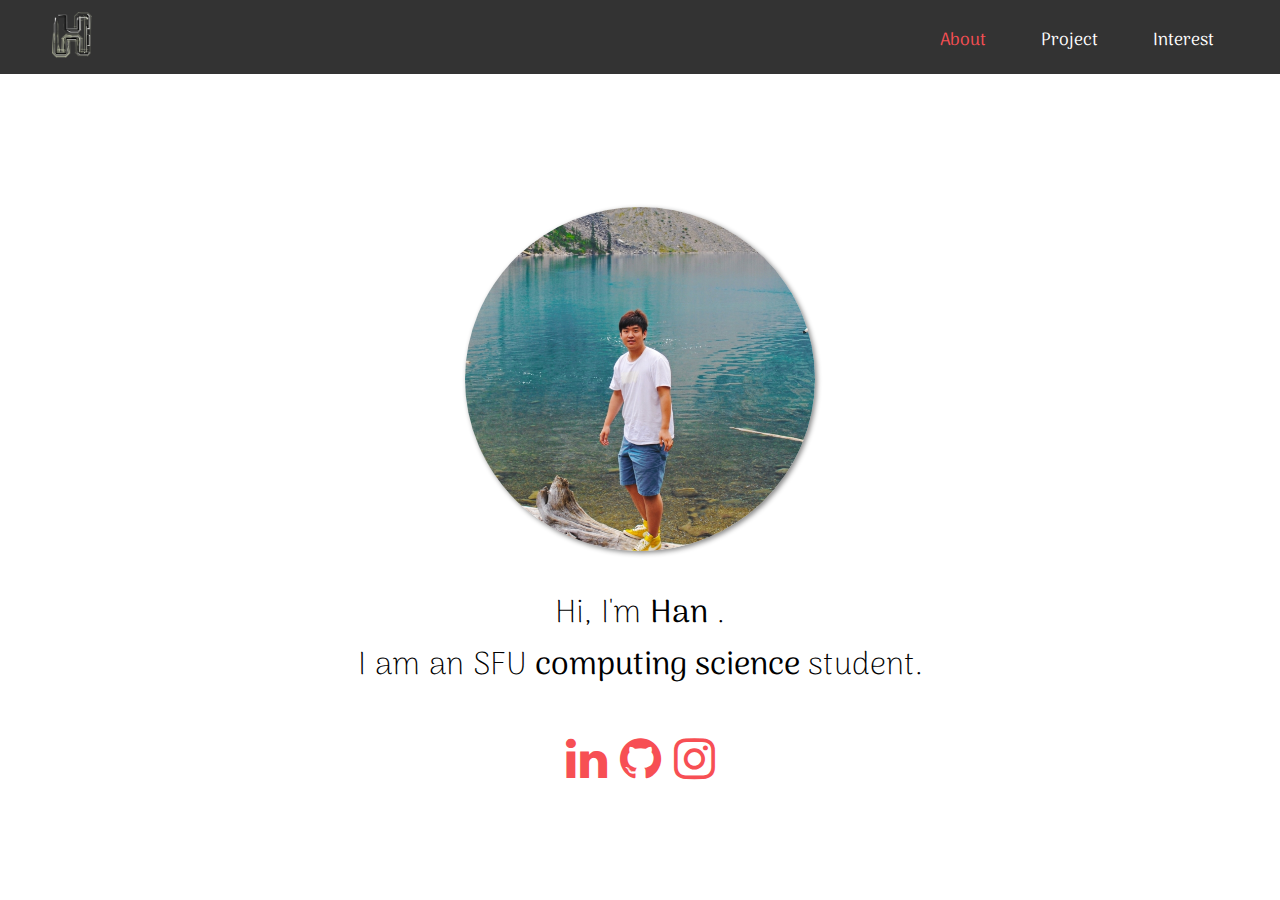
<file: index.html>
<!DOCTYPE html>
<html>
<head>
	<meta charset="UTF-8">
	<meta name="viewport" content="width=device-width, initial-scale=1, maximum-scale=1, user-scalable=0">
	<link rel="stylesheet" type="text/css" href="css/style.css">
	<link rel="stylesheet" type="text/css" href="css/font-awesome-4.6.3/css/font-awesome.min.css">
	<link rel="shortcut icon" type="image/png" href="img/icon.png">
	<link href="https://fonts.googleapis.com/css?family=Arima+Madurai" rel="stylesheet">
	<title>Han Gao | SFU CS Student</title>
</head>
<body>
	<nav class="nav-bar">
		<div class="content">
			<a href="/"><img class="nav-logo" src="img/icon.png" alt="logo"></a>
			<div class="pull-right nav-tab">
				<a href="index.html" class="active">About</a>
				<a href="projects.html">Project</a>
				<a href="interests.html">Interest</a>
			</div>
		</div>
	</nav>

	<div class="h-center text-center">
		<img class="photo circle inline" src="img/photo.jpg">
		<h1 class="intro inline middle">
			Hi, I'm <strong>Han</strong> .
			<br>
			I am an SFU<strong> computing science </strong>student.
			<br>
			<span class="social-icons">
			    <a href="https://ca.linkedin.com/in/han-gao-51153368" target="_blank"><i class="fa fa-linkedin"></i></a> 
			    <a href="https://github.com/han9369" target="_blank"><i class="fa fa-github"></i></a>
			    <a href="https://www.instagram.com/han_777888/" target="_blank"><i class="fa fa-instagram"></i></a>
			</span>
		</h1>

	</div>




</body>
</html>
</file>
<file: css/style.css>
html{
	font-family: 'Arima Madurai', cursive;
    -webkit-font-smoothing: antialiased;
}

img {
    max-width: 100%;
    height: auto;
}

.nav-bar a{
    text-decoration: none;
    color: white;
}

.nav-bar{
	position: absolute;
    top: 0;
    right: 0;
    left: 0;
    display: block;
    margin: 0;
    width: 100%;
    height: 74px;
    background: rgba(0,0,0,0.8);
}

.nav-tab a {
    padding: 1.6rem;
    font-size: 1.1rem;
    display: inline-block;
}


.pull-right{
	float: right;
}



.nav-tab a.active {
    color: #F74F54;
}

.content {
    max-width: 75rem;
    overflow: auto;
    margin-left: auto;
    margin-right: auto;
}

.nav-logo {
    max-width: 40px;
    margin: 12px;
}

.photo{
    width: 350px;
    border: 0 solid #fff;
    box-shadow: 2px 2px 5px #888;
}
.circle {
    border-radius: 50%;
}

.inline {
    display: inline-block;
}

.h-center {
    position: absolute;
    top: 23%;
    left: 50%;
    transform: translateX(-50%);
}

.text-center {
    text-align: center;
}

.intro{
    font-weight: 200;
    padding: 1rem;
}

.middle, img {
    vertical-align: middle;
}

.social-icons {
    font-size: 3rem;
    margin-top: 2rem;
    display: block;
}

.social-icons a{
	color: #F74F54;
}

.filter{
    position: absolute;
    font-size: 0.9rem;
    color: #F74F54;
    margin-top: 5rem;
    left: 50%;
    transform: translateX(-50%);
    width: 85%;
}

.filter a{
    text-decoration: none;
    color: #F74F54;
    text-align: center;

}

.tag {
    padding: 8px;
    border-radius: 5px;
    margin-right: 5px;
    margin-bottom: 10px;
    display: inline-block;
    cursor: pointer;
}

.bold {
    font-weight: 700;
}

.tag.active {
    background-color: #F74F54;
    color: #f5f5f5;
}

.tag:hover, .flash-pri, .pri-bd-l {
border: 1px solid #f98083;
}

.tag, .filter .tag.active,#project .tag, .pri-bd, .tag {
border: 1px solid #F74F54;
}

.filter h2{
    color: black;
}

.thumbnail{
    width: 415px;
    height: 710px;
    display: inline-block;
    margin-bottom: 20px;
    border: solid black;
    border: 0 solid #fff;
    box-shadow: 2px 2px 5px #888;

}


.thumbnail img{
    height: 310px;
    width: 415px;

}

#project{
    position: absolute;
    margin-top: 15rem;
    margin-left: 3.5%;
    margin-bottom: 10%;
}

#project h3{
    text-align: center;
   
}

.half-circle{
    border-radius: 5%;
}

.columns{
    column-width: 480px;
    -webkit-column-gap: 30px;
    -moz-column-gap: 30px;
    column-gap: 30px;
    width: 90%;
    margin: 40px auto;
}

.columns figure{

    padding: 10px;
}


.f1{
    height: 510px;
    
}

.mid{
    text-align: center;
}

.f0{
    height: 470px;
}

.f0 img{
    height: 258px;
}

.f2{
    height: 580px;
}

.f2 img{
    height: 380px;
}

.f3{
    height: 730px;
}

.f3 img{
    height: 500px;
}

.f5{
    height: 640px;
}

.f5 img{
    height: 420px;
}

.f6{
    height: 690px;
}

.f6 img{
    height: 420px;
}

.f7{
    height: 570px;
}
</file>
